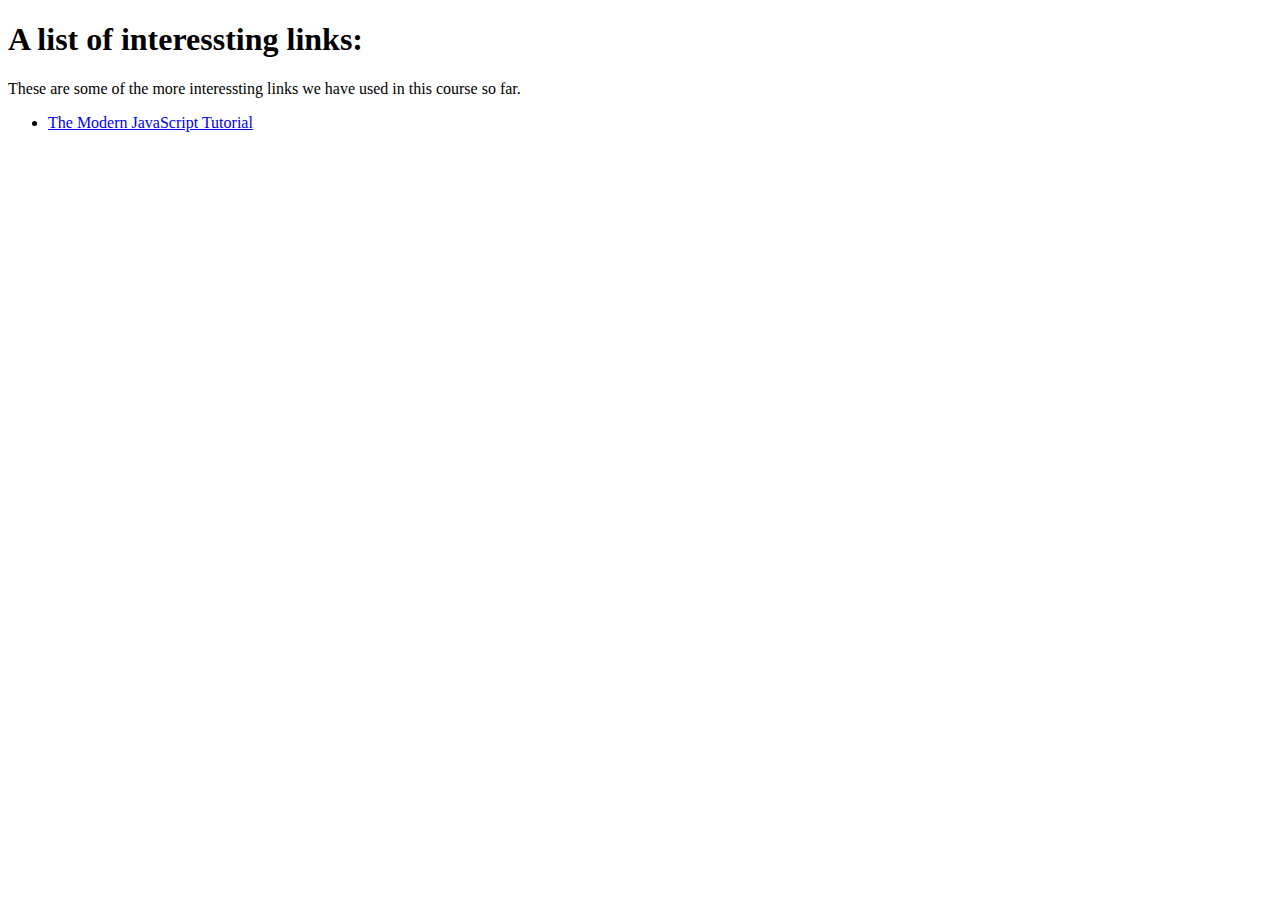
<file: w20friday/materials/index.html>
<!DOCTYPE html>
<html lang="en">
<head>
    <meta charset="UTF-8">
    <meta name="viewport" content="width=device-width, initial-scale=1.0">
    <meta http-equiv="X-UA-Compatible" content="ie=edge">
    <title>List of links</title>
    <link rel="stylesheet" href="styles.css" type="text/css">
</head>
<body>
    <h1>A list of interessting links: </h1>
    <p>These are some of the more interessting links we have used in this course so far.</p>
    <ul id="thelist">
        <li>
            <!-- TODO: remove this demo-element, when stuff works -->
            <a href="http://javascript.info/" title="javascript.info">The Modern JavaScript Tutorial</a>
        </li>
    </ul>

    <script src="list.js"></script>
</body>
</html>
</file>
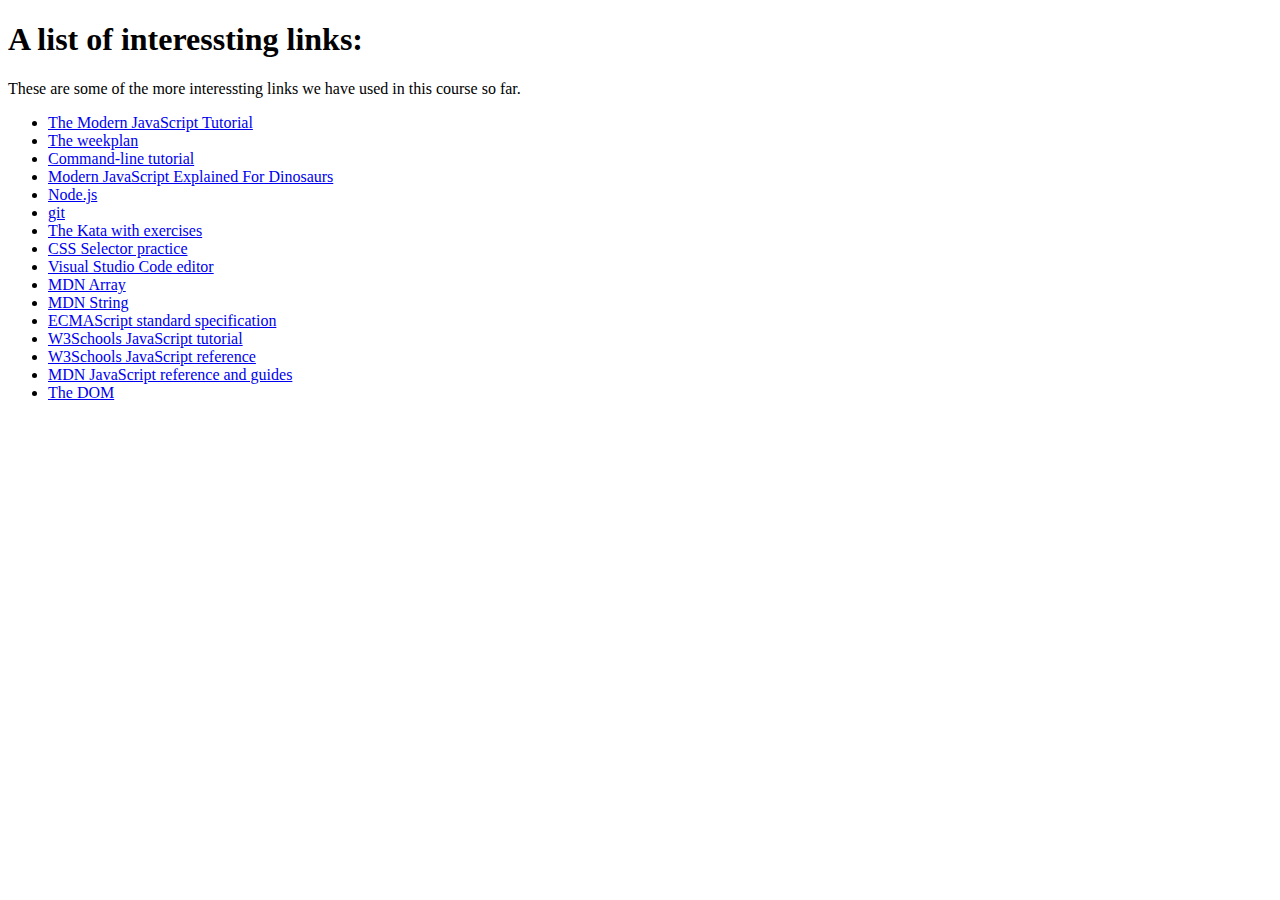
<file: w20friday/mysolution/index.html>
<!DOCTYPE html>
<html lang="en">
<head>
    <meta charset="UTF-8">
    <meta name="viewport" content="width=device-width, initial-scale=1.0">
    <meta http-equiv="X-UA-Compatible" content="ie=edge">
    <title>List of links</title>
    <link rel="stylesheet" href="styles.css" type="text/css">
</head>
<body>
    <h1>A list of interessting links: </h1>
    <p>These are some of the more interessting links we have used in this course so far.</p>
    <ul id="thelist">
       
    </ul>

    <script src="list.js"></script>
</body>
</html>
</file>
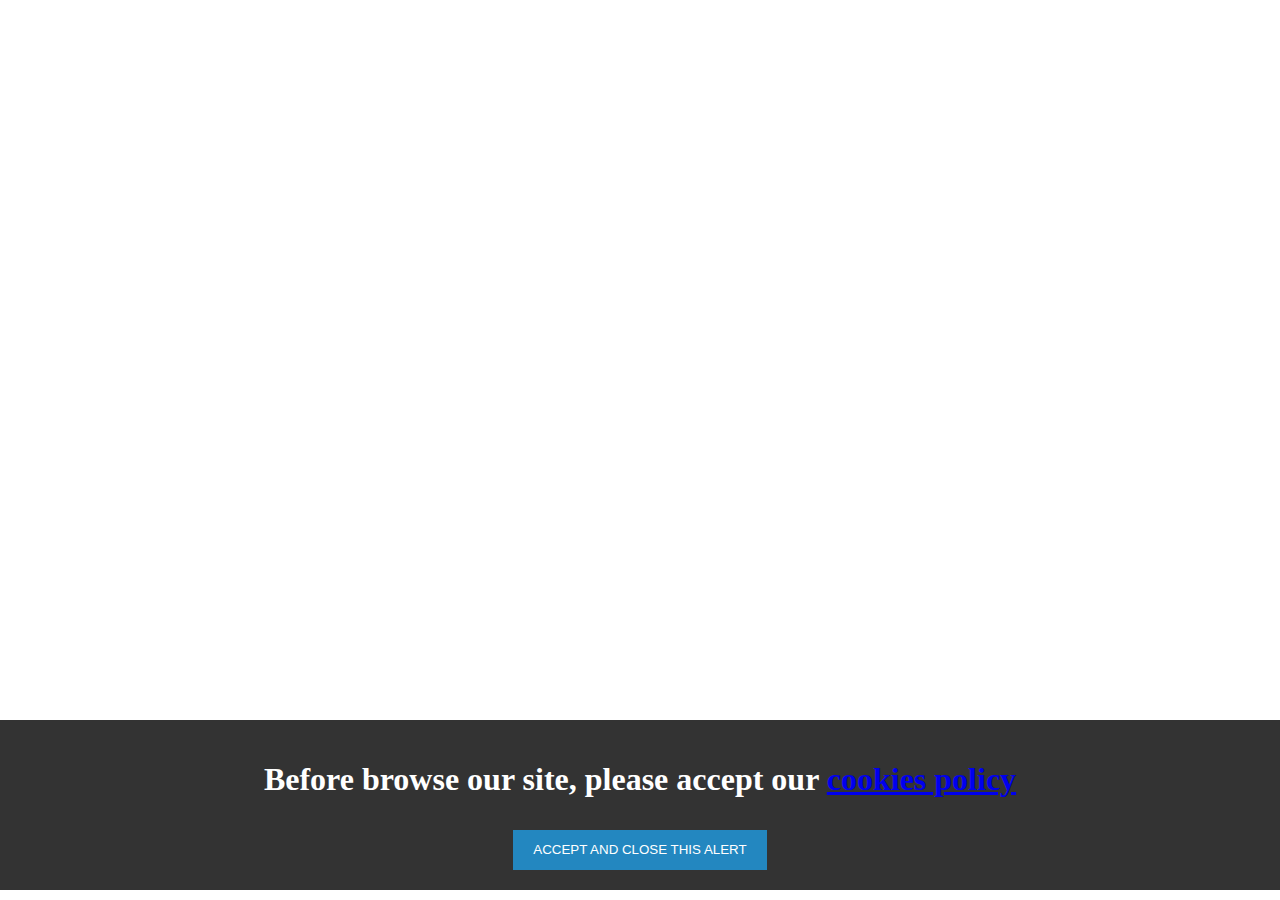
<file: w20monday/mysolution/index.html>
<!DOCTYPE html>
<html lang="en">
<head>
    <meta charset="UTF-8">
    <meta name="viewport" content="width=device-width, initial-scale=1.0">
    <meta http-equiv="X-UA-Compatible" content="ie=edge">
    <title>Document</title>
    <link rel="stylesheet" href="style.css">
</head>
<body>
    <div id="popup"> 
       
            <h1>Before browse our site, please accept our <a href="#">cookies policy</a><br></h1> <button id="cookieAcceptBarConfirm" class="btn btn-success">Accept and close this alert</button>
         

    </div>
    <script src="main.js"></script>
</body>
</html>
</file>
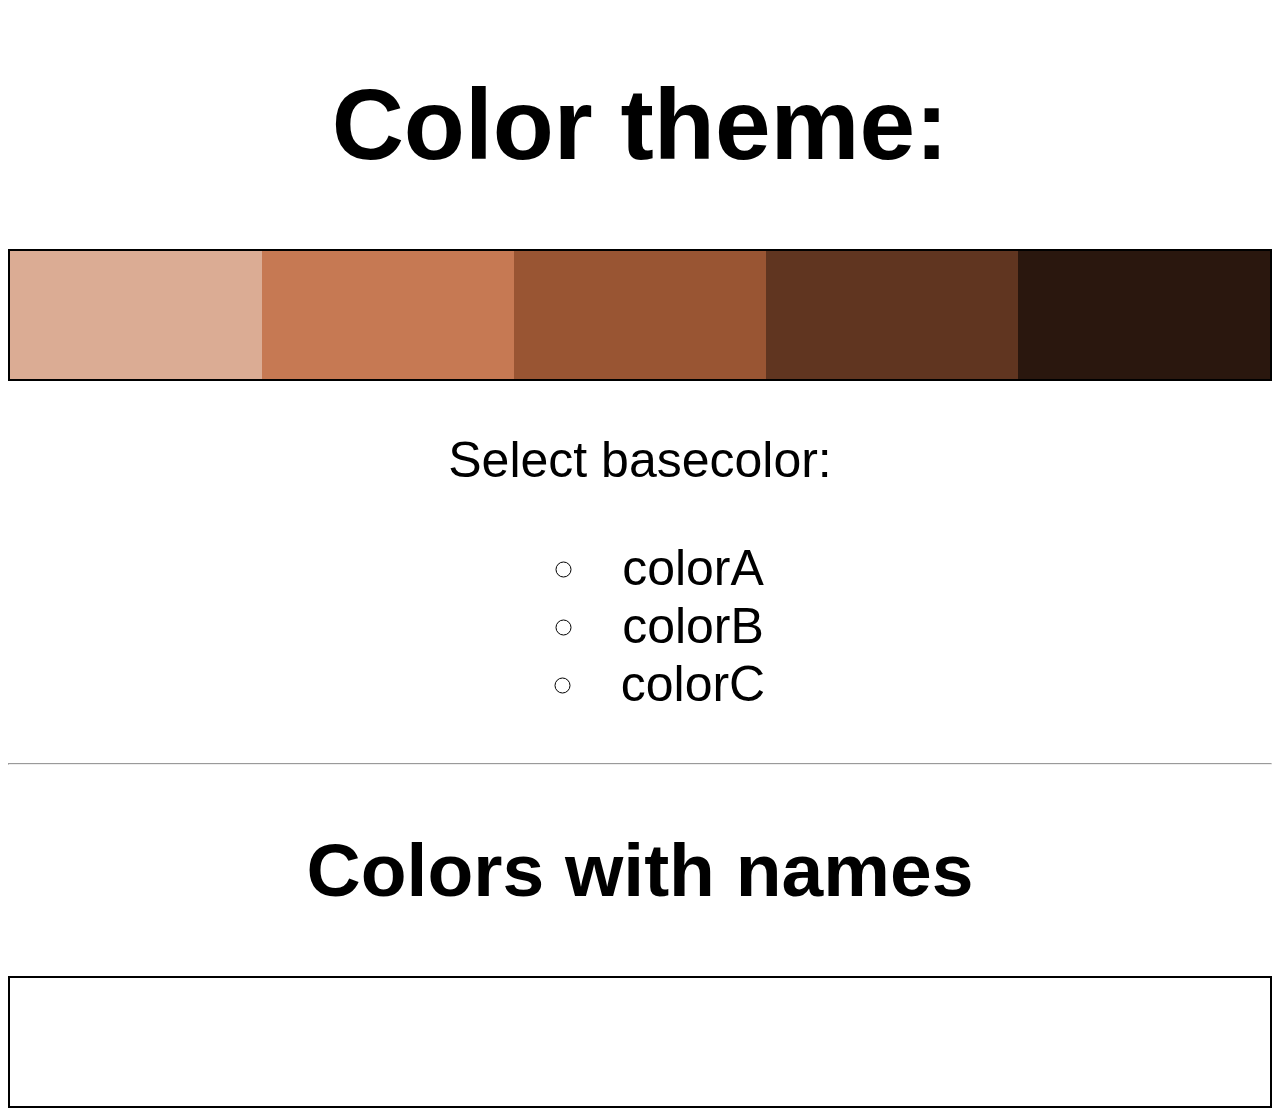
<file: w20thursday/materials/index.html>
<!DOCTYPE html>
<html lang="en">
<head>
  <meta charset="UTF-8">
  <title>CSS variables and JavaScript</title>
  <link rel="stylesheet" href="styles.css" type="text/css">
</head>
<body>

    <h1>Color theme:</h1>

    <div class="colors">
        <div class="colorbox color1"></div>
        <div class="colorbox color2"></div>
        <div class="colorbox color3"></div>
        <div class="colorbox color4"></div>
        <div class="colorbox color5"></div>
    </div>

    <p>Select basecolor:</p>
    
    <ul id="colorselector">
        <li>colorA</li>
        <li>colorB</li>
        <li>colorC</li>
        <!-- TODO: Add more colors - also, improve the names -->
    </ul>

    <hr>
    <!-- TODO: This will work, when the colors are added in the CSS -->
    <h2>Colors with names</h2>
    <div class="colors">
        <div class="colorbox" style="background-color: var(--color-bright);"></div>
        <div class="colorbox" style="background-color: var(--color-brighter);"></div>
        <div class="colorbox" style="background-color: var(--color-mid);"></div>
        <div class="colorbox" style="background-color: var(--color-darker);"></div>
        <div class="colorbox" style="background-color: var(--color-dark);"></div>
    </div>


  <script src="script.js"></script>
</body>
</html>
</file>
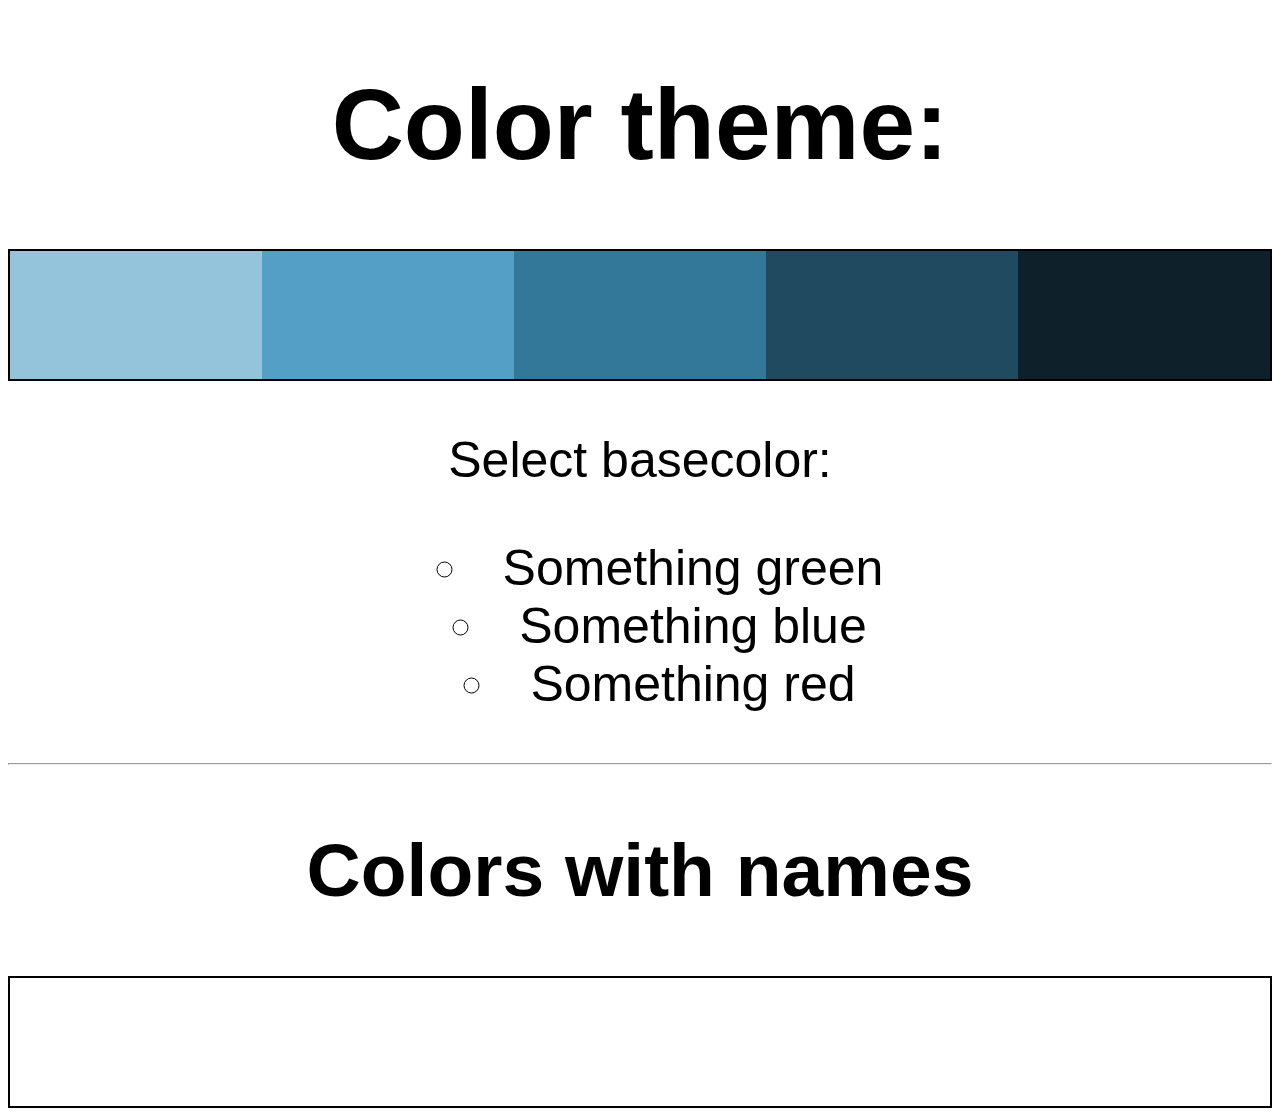
<file: w20thursday/mysolution/index.html>
<!DOCTYPE html>
<html lang="en">
<head>
  <meta charset="UTF-8">
  <title>CSS variables and JavaScript</title>
  <link rel="stylesheet" href="styles.css" type="text/css">
</head>
<body>

    <h1>Color theme:</h1>

    <div class="colors">
        <div class="colorbox color1"></div>
        <div class="colorbox color2"></div>
        <div class="colorbox color3"></div>
        <div class="colorbox color4"></div>
        <div class="colorbox color5"></div>
    </div>

    <p>Select basecolor:</p>
    
    <ul id="colorselector">
        <li data-color="70"> Something green</li>
        <li data-color="200">Something blue</li>
        <li data-color="10">Something red</li>
        <!-- TODO: Add more colors - also, improve the names -->
    </ul>

    <hr>
    <!-- TODO: This will work, when the colors are added in the CSS -->
    <h2>Colors with names</h2>
    <div class="colors">
        <div class="colorbox" style="background-color: var(--color-bright);"></div>
        <div class="colorbox" style="background-color: var(--color-brighter);"></div>
        <div class="colorbox" style="background-color: var(--color-mid);"></div>
        <div class="colorbox" style="background-color: var(--color-darker);"></div>
        <div class="colorbox" style="background-color: var(--color-dark);"></div>
    </div>


  <script src="script.js"></script>
</body>
</html>
</file>
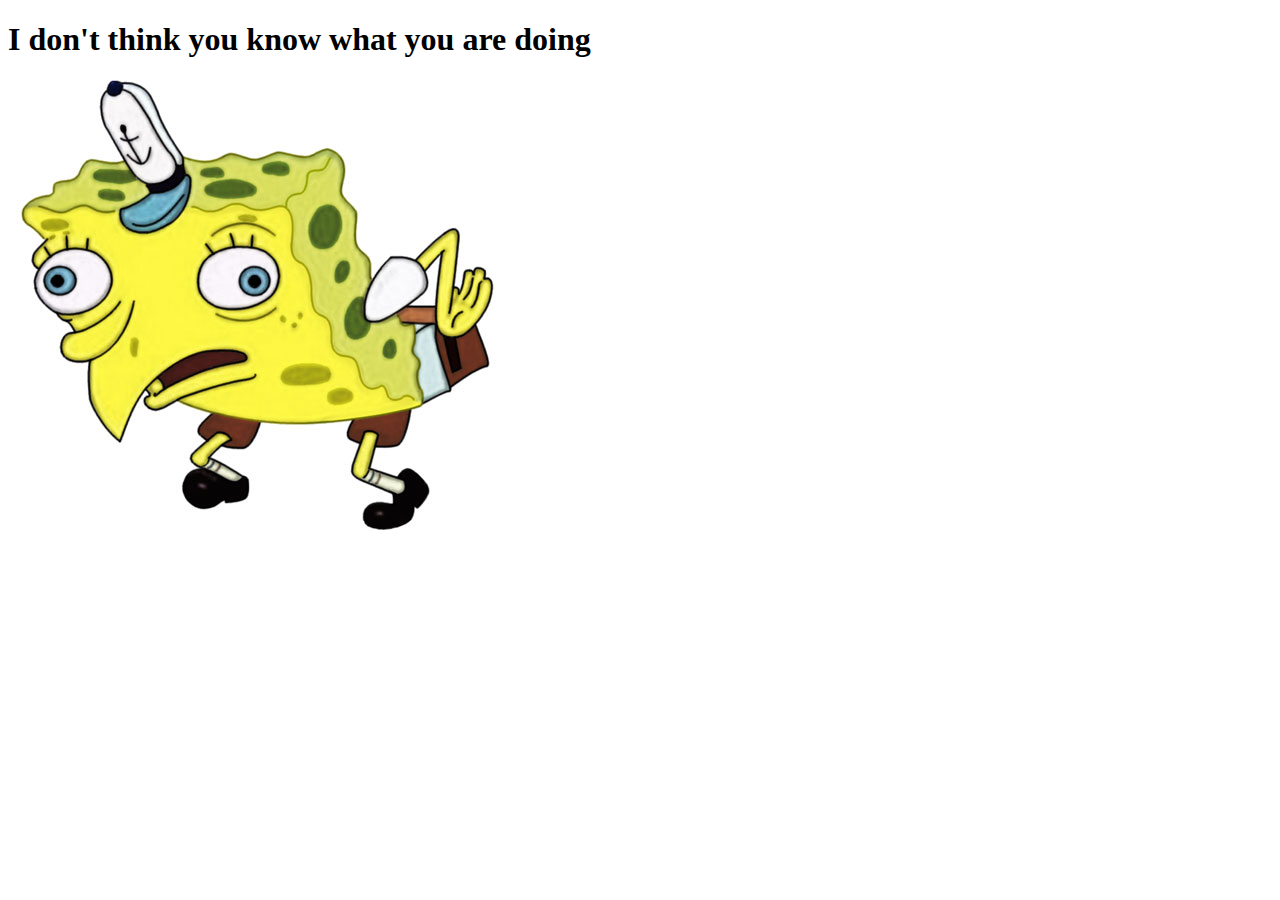
<file: w20tuesday/materials/index.html>
<!DOCTYPE html>
<html lang="en">
<head>
    <meta charset="UTF-8">
    <meta name="viewport" content="width=device-width, initial-scale=1.0">
    <meta http-equiv="X-UA-Compatible" content="ie=edge">
    <title>Mockify</title>
</head>
<body>
    <h1>I don't think you know what you are doing</h1>
    <img src="mockingspongebobbb.jpg" alt="Mocking spongebob">
    
    <script src="mockify.js"></script>
</body>
</html>
</file>
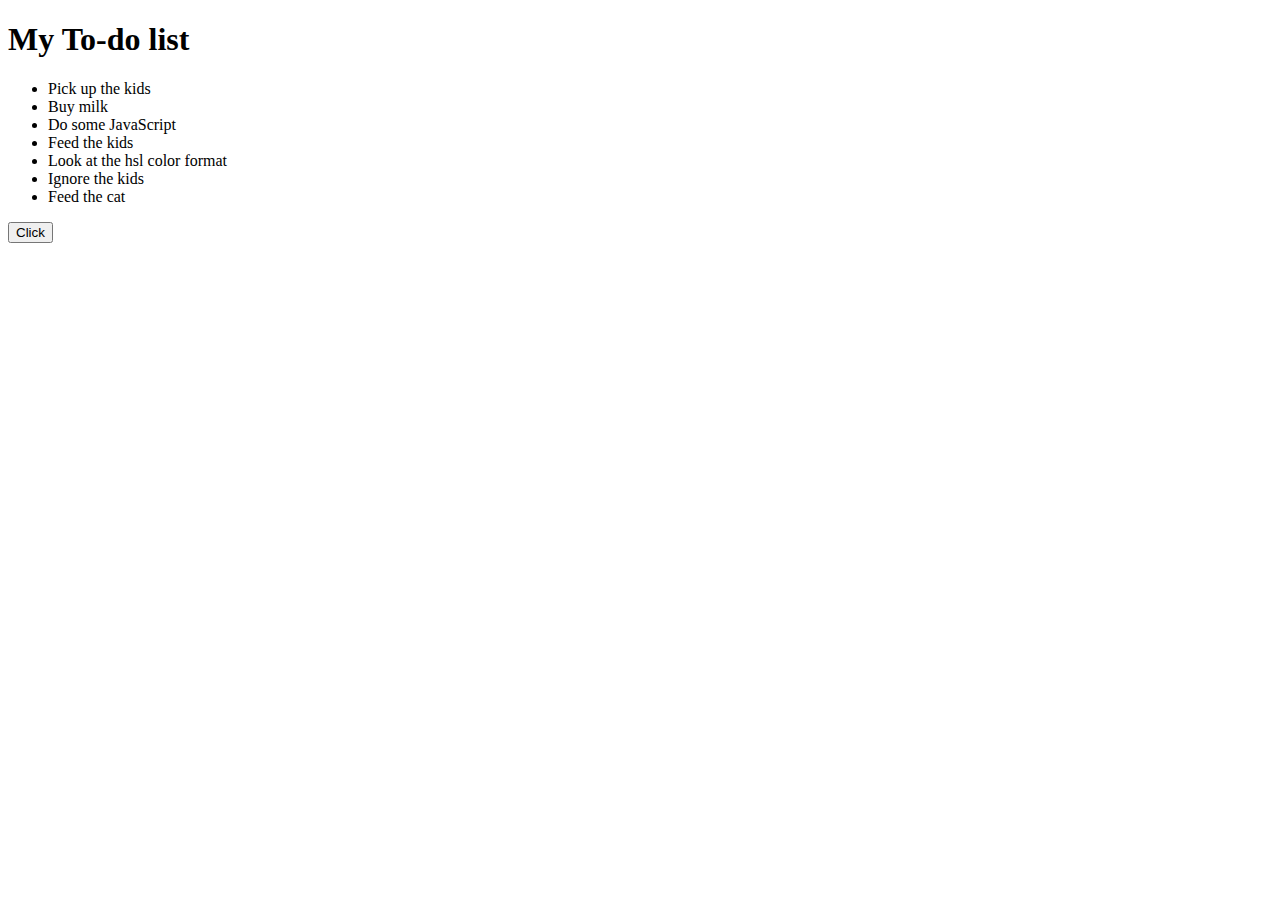
<file: w20wednesday/mysolution/todolist.html>
<!DOCTYPE html>
<html lang="en">
<head>
    <meta charset="UTF-8">
    <meta name="viewport" content="width=device-width, initial-scale=1.0">
    <meta http-equiv="X-UA-Compatible" content="ie=edge">
    <script src="Speak.js"></script>
    <title>To-do list</title>
</head>
<body>
    <h1>My To-do list</h1>
    <ul>
        <li>Pick up the kids</li>
        <li>Buy milk</li>
        <li>Do some JavaScript</li>
        <li>Feed the kids</li>
        <li>Look at the hsl color format</li>
        <li>Ignore the kids</li>
        <li>Feed the cat</li>
    </ul>
    <button> Click </button>
    <script>
    let speech = new Speak();
    let text = document.querySelector("ul").textContent;

    document.querySelector("button").addEventListener("click", e=>{
        speech.setVoice(51);
        console.log(text);
        speech.speak(text)
    });
    </script>
</body>
</html>
</file>
<file: w20friday/materials/styles.css>
/* TODO: Make it pretty! */
</file>
<file: w20friday/mysolution/styles.css>
/* TODO: Make it pretty! */
</file>
<file: w20monday/mysolution/style.css>
#popup {

    position: absolute;
    top: 110vh;
    left:0;
    right: 0;
    text-align: center;
    background-color: #333;
    color: #fff;
    padding: 20px 0;
    z-index: 99999;

    transition: all 5s ease-in-out;
   
  }
  
  .cookieAcceptBar a {
    color: #fff;
    text-decoration: none;
    font-weight: bold;
  }
  
  button {
    cursor: pointer;
    border: none;
    background-color: #2387c0;
    color: #fff;
    text-transform: uppercase;
    margin-top: 10px;
    height: 40px;
    line-height: 40px;
    padding: 0 20px;
  }
</file>
<file: w20thursday/materials/styles.css>
:root {
    --basecolor: 20;
    /* TODO: Make these color-names, that uses HSL with basecolor ...
        --color-bright
        --color-brighter
        --color-mid
        --color-darker
        --color-dark
    */
}

body {
    text-align: center;
    background: var(--color-dark);
    color: var(--color-bright);
    font-family: 'helvetica neue', sans-serif;
    font-weight: 100;
    font-size: 50px;
}
    

.colors {
    border: 2px solid black;
    display: flex;
    align-items: stretch;
    height: 10vw;
}

.colors .colorbox {
    flex-grow: 1;
}

.color1 {
 
    background-color: hsl(var(--basecolor), 50%, 72%);  
}

.color2 {
    background-color: hsl(var(--basecolor), 50%, 55%); 
}

.color3 {
    background-color: hsl(var(--basecolor), 50%, 40%); 
}

.color4 {
    background-color: hsl(var(--basecolor), 50%, 25%); 
}

.color5 {
    background-color: hsl(var(--basecolor), 50%, 11%); 
}


h1 {
    color: var(--color-bright);
}

h2 {
    color: var(--color-mid);
}

ul#colorselector {
    list-style-type: circle;
    list-style-position: inside;
}

ul#colorselector li {
    cursor: pointer;
}
</file>
<file: w20thursday/mysolution/styles.css>
:root {
    --basecolor: 200;
    /* TODO: Make these color-names, that uses HSL with basecolor ...*/
        --color-bright: hsl(50%, 50%, var(--basecolor));
        --color-brighter: hsl(50%, 50%, var(--basecolor));
        --color-mid: hsl(50%, 50%,var(--basecolor));
        --color-darker: hsl( 50%, 50%, var(--basecolor));
        --color-dark: hsl( 50%, 50%,var(--basecolor));
   
}
#colorselector li{
    background-color: var
}
body {
    text-align: center;
    background: var(--color-dark);
    color: var(--color-bright);
    font-family: 'helvetica neue', sans-serif;
    font-weight: 100;
    font-size: 50px;
}
    

.colors {
    border: 2px solid black;
    display: flex;
    align-items: stretch;
    height: 10vw;
}

.colors .colorbox {
    flex-grow: 1;
}

.color1 {
 
    background-color: hsl(var(--basecolor), 50%, 72%);  
}

.color2 {
    background-color: hsl(var(--basecolor), 50%, 55%); 
}

.color3 {
    background-color: hsl(var(--basecolor), 50%, 40%); 
}

.color4 {
    background-color: hsl(var(--basecolor), 50%, 25%); 
}

.color5 {
    background-color: hsl(var(--basecolor), 50%, 11%); 
}


h1 {
    color: var(--color-bright);
}

h2 {
    color: var(--color-mid);
}

ul#colorselector {
    list-style-type: circle;
    list-style-position: inside;
}

ul#colorselector li {
    cursor: pointer;
}
</file>
